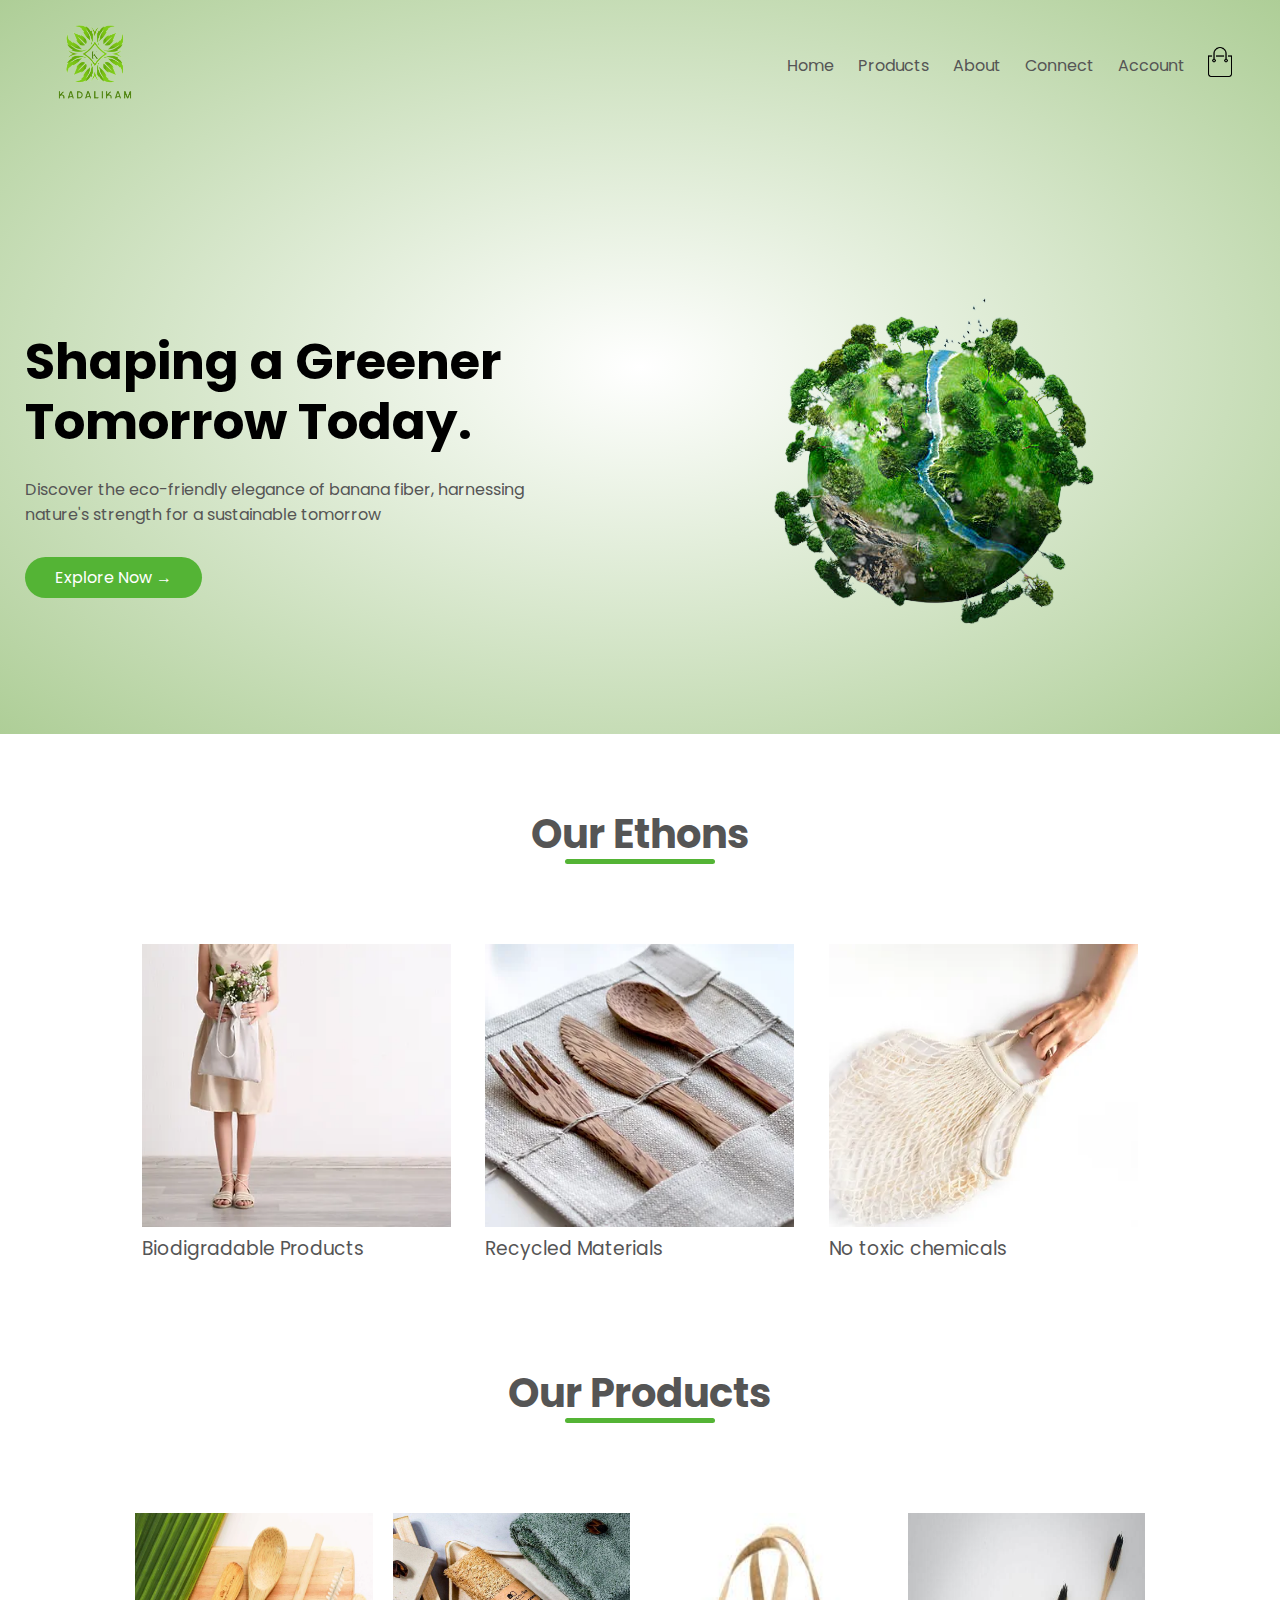
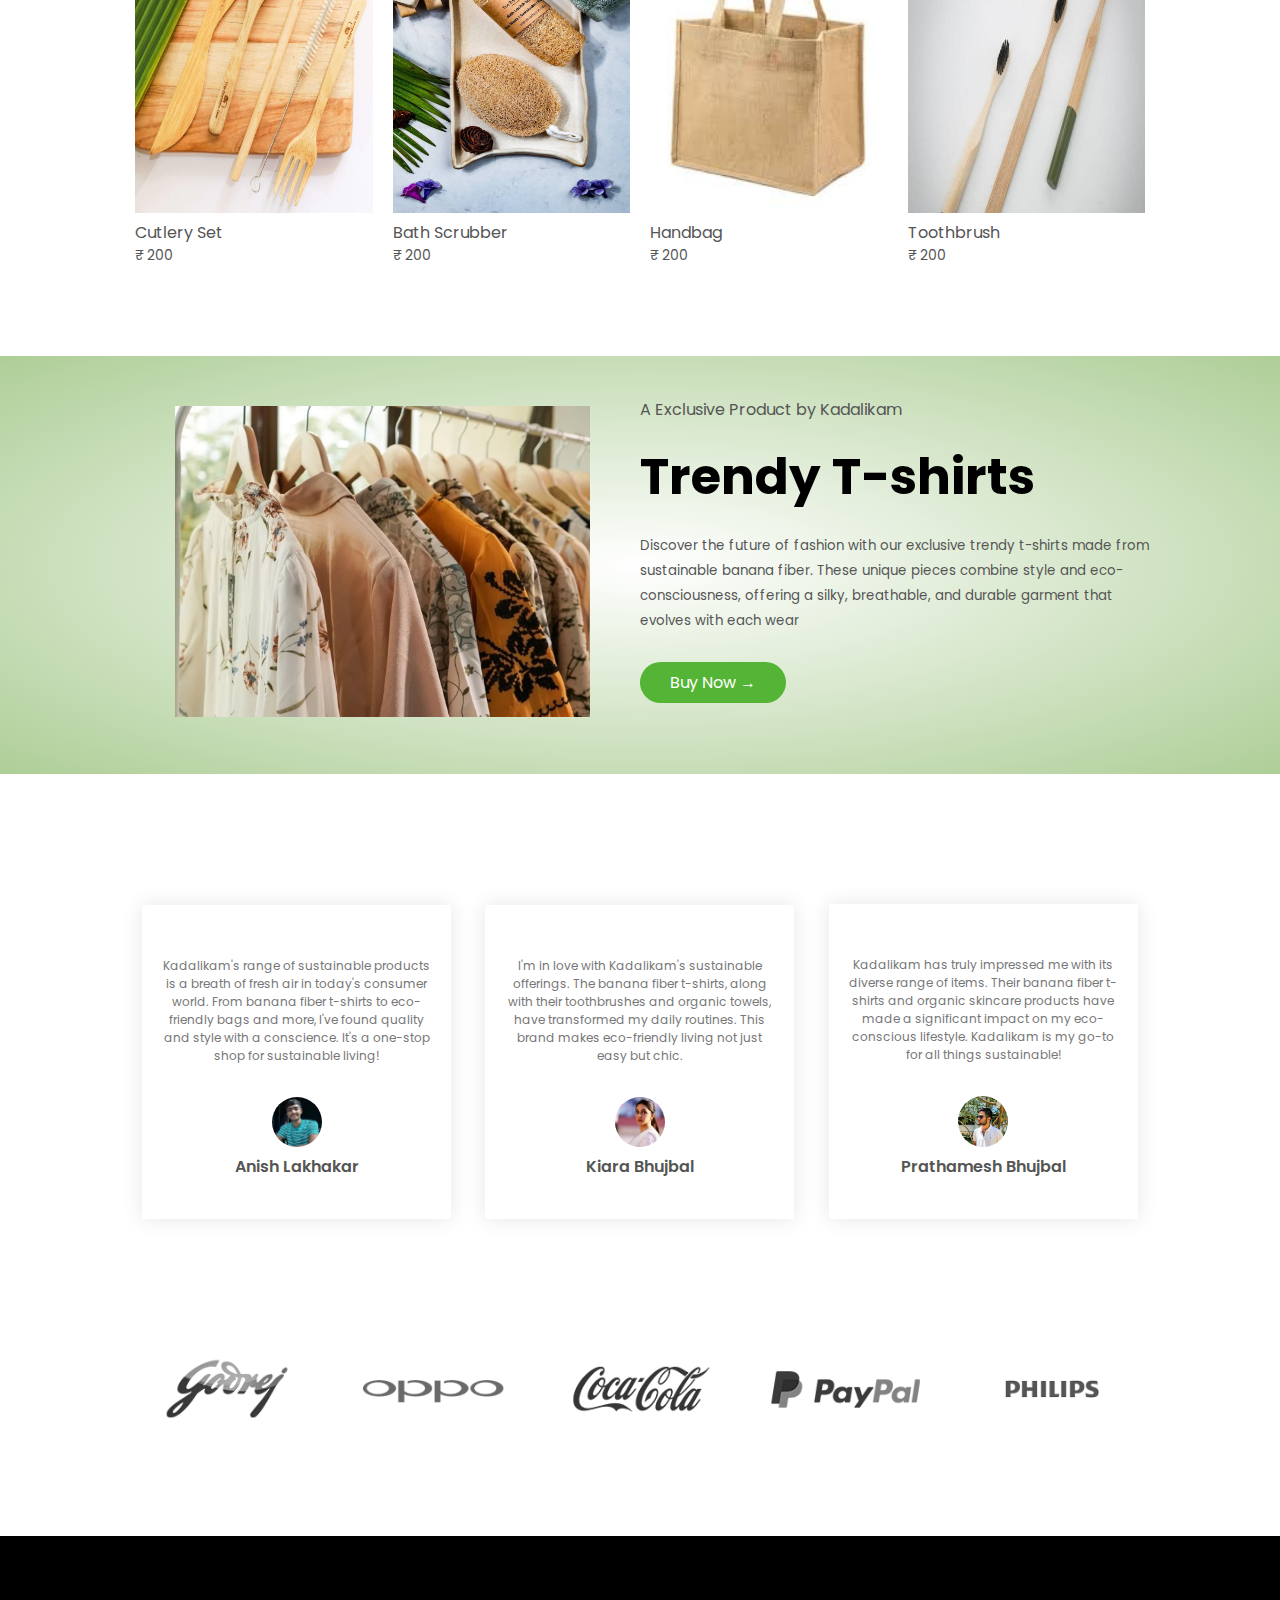
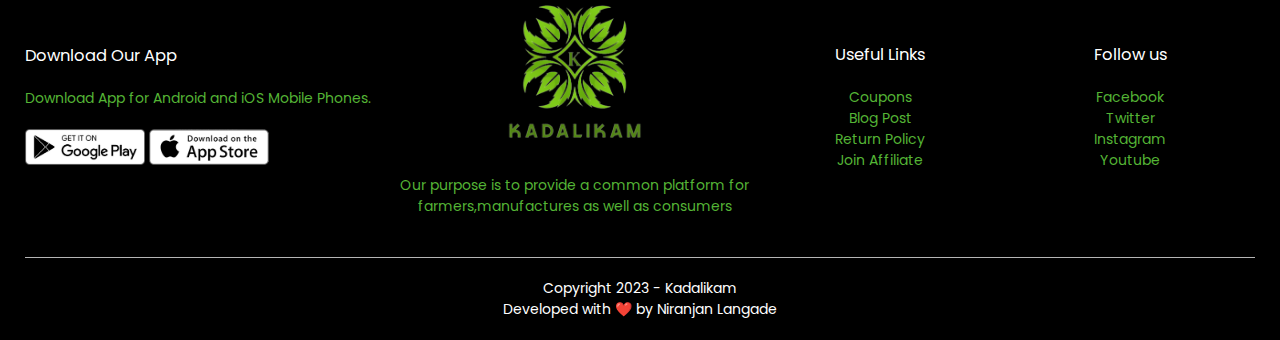
<file: index.html>
<!DOCTYPE html>
<html lang="en">
	<head>
		<meta charset="UTF-8" />
		<meta name="viewport" content="width=device-width, initial-scale=1.0" />
		<title>Kadalikam</title>
		<link rel="stylesheet" href="style.css" />
		<link rel="preconnect" href="https://fonts.googleapis.com" />
		<link rel="preconnect" href="https://fonts.gstatic.com" crossorigin />
		<link
			href="https://fonts.googleapis.com/css2?family=Poppins:wght@300;400;600;700&display=swap"
			rel="stylesheet"
		/>
		<link
			rel="stylesheet"
			href="https://cdnjs.cloudflare.com/ajax/libs/font-awesome/6.4.2/css/all.min.css"
			integrity="sha512-z3gLpd7yknf1YoNbCzqRKc4qyor8gaKU1qmn+CShxbuBusANI9QpRohGBreCFkKxLhei6S9CQXFEbbKuqLg0DA=="
			crossorigin="anonymous"
			referrerpolicy="no-referrer"
		/>
	</head>
	<body>
		<div class="header">
			<div class="container">
				<div class="navbar">
					<div class="logo">
						<a href="./index.html"
							><img src="images/logo.png" alt="logo" width="100px"
						/></a>
					</div>
					<nav>
						<ul id="MenuItems">
							<li><a href="./index.html">Home</a></li>
							<li><a href="./products.html">Products</a></li>
							<li><a href="">About</a></li>
							<li><a href="./connect.html">Connect</a></li>
							<li><a href="./account.html">Account</a></li>
						</ul>
					</nav>
					<a href="./cart.html"
						><img src="images/cart.png" alt="cart" width="30px" height="30px"
					/></a>
					<img
						src="images/menu.png"
						alt="menu"
						class="menu-icon"
						onclick="menutoggle()"
					/>
				</div>
				<div class="row">
					<div class="col-2">
						<h1>Shaping a Greener Tomorrow Today.</h1>
						<p>
							Discover the eco-friendly elegance of banana fiber, harnessing<br />
							nature's strength for a sustainable tomorrow
						</p>
						<a href="" class="btn">Explore Now &#8594;</a>
					</div>
					<div class="col-2">
						<img src="images/Hero_img.png" alt="" />
					</div>
				</div>
			</div>
		</div>

		<!-- Featured categories -->

		<div class="categories">
			<div class="small-container">
				<h2 class="title">Our Ethons</h2>
				<div class="row">
					<div class="col-3">
						<img src="images/ethon-1.png" alt="ethon-1" />
						<h3>Biodigradable Products</h3>
					</div>
					<div class="col-3">
						<img src="images/ethon-2.png" alt="ethon-2" />
						<h3>Recycled Materials</h3>
					</div>
					<div class="col-3">
						<img src="images/ethon-3.png" alt="ethon-3" />
						<h3>No toxic chemicals</h3>
					</div>
				</div>
			</div>
		</div>

		<!-- Featured Products -->
		<div class="featured">
			<div class="small-container">
				<h2 class="title">Our Products</h2>
				<div class="row">
					<div class="col-4">
						<a href="./product_details.html"
							><img src="images/product-1.png" alt="product-1"
						/></a>
						<h4>Cutlery Set</h4>
						<p>&#8377; 200</p>
						<div class="rating">
							<i class="fa-solid fa-star"></i>
							<i class="fa-solid fa-star"></i>
							<i class="fa-solid fa-star"></i>
							<i class="fa-solid fa-star"></i>
							<i class="fa-solid fa-star"></i>
						</div>
					</div>
					<div class="col-4">
						<img src="images/product-2.png" alt="product-2" />
						<h4>Bath Scrubber</h4>
						<p>&#8377; 200</p>
						<div class="rating">
							<i class="fa-solid fa-star"></i>
							<i class="fa-solid fa-star"></i>
							<i class="fa-solid fa-star"></i>
							<i class="fa-solid fa-star"></i>
							<i class="fa-regular fa-star"></i>
						</div>
					</div>
					<div class="col-4">
						<img src="images/product-3.png" alt="product-3" />
						<h4>Handbag</h4>
						<p>&#8377; 200</p>
						<div class="rating">
							<i class="fa-solid fa-star"></i>
							<i class="fa-solid fa-star"></i>
							<i class="fa-solid fa-star"></i>
							<i class="fa-solid fa-star"></i>
							<i class="fa-regular fa-star-half-stroke"></i>
						</div>
					</div>
					<div class="col-4">
						<img src="images/product-4.png" alt="product-4" />
						<h4>Toothbrush</h4>
						<p>&#8377; 200</p>
						<div class="rating">
							<i class="fa-solid fa-star"></i>
							<i class="fa-solid fa-star"></i>
							<i class="fa-solid fa-star"></i>
							<i class="fa-regular fa-star"></i>
							<i class="fa-regular fa-star"></i>
						</div>
					</div>
				</div>
			</div>
		</div>

		<!-- Exclusive Product -->
		<div class="offer">
			<div class="small-container">
				<div class="row">
					<div class="col-2">
						<img src="images/exclusive.png" alt="offer-img" class="offer-img" />
					</div>
					<div class="col-2">
						<p>A Exclusive Product by Kadalikam</p>
						<h1>Trendy T-shirts</h1>
						<small>
							Discover the future of fashion with our exclusive trendy t-shirts
							made from sustainable banana fiber. These unique pieces combine
							style and eco-consciousness, offering a silky, breathable, and
							durable garment that evolves with each wear</small
						>
						<div>
							<a href="" class="btn">Buy Now &#8594;</a>
						</div>
					</div>
				</div>
			</div>
		</div>

		<!-- Testimonial -->
		<div class="testimonial">
			<div class="small-container">
				<div class="row">
					<div class="col-3">
						<i class="fa-solid fa-quote-left"></i>
						<p>
							Kadalikam's range of sustainable products is a breath of fresh air
							in today's consumer world. From banana fiber t-shirts to
							eco-friendly bags and more, I've found quality and style with a
							conscience. It's a one-stop shop for sustainable living!
						</p>
						<div class="rating">
							<i class="fa-solid fa-star"></i>
							<i class="fa-solid fa-star"></i>
							<i class="fa-solid fa-star"></i>
							<i class="fa-solid fa-star"></i>
							<i class="fa-solid fa-star"></i>
						</div>
						<img src="images/user-1.png" alt="user-image" />
						<h3>Anish Lakhakar</h3>
					</div>
					<div class="col-3">
						<i class="fa-solid fa-quote-left"></i>
						<p>
							I'm in love with Kadalikam's sustainable offerings. The banana
							fiber t-shirts, along with their toothbrushes and organic towels,
							have transformed my daily routines. This brand makes eco-friendly
							living not just easy but chic.
						</p>
						<div class="rating">
							<i class="fa-solid fa-star"></i>
							<i class="fa-solid fa-star"></i>
							<i class="fa-solid fa-star"></i>
							<i class="fa-solid fa-star"></i>
							<i class="fa-solid fa-star"></i>
						</div>
						<img src="images/user-2.png" alt="user-image" />
						<h3>Kiara Bhujbal</h3>
					</div>
					<div class="col-3">
						<i class="fa-solid fa-quote-left"></i>
						<p>
							Kadalikam has truly impressed me with its diverse range of items.
							Their banana fiber t-shirts and organic skincare products have
							made a significant impact on my eco-conscious lifestyle. Kadalikam
							is my go-to for all things sustainable!
						</p>
						<div class="rating">
							<i class="fa-solid fa-star"></i>
							<i class="fa-solid fa-star"></i>
							<i class="fa-solid fa-star"></i>
							<i class="fa-solid fa-star"></i>
							<i class="fa-solid fa-star"></i>
						</div>
						<img src="images/user-3.png" alt="user-image" />
						<h3>Prathamesh Bhujbal</h3>
					</div>
				</div>
			</div>
		</div>

		<!-- Brands -->
		<div class="brands">
			<div class="small-container">
				<div class="row">
					<div class="col-5">
						<img src="images/logo-godrej.png" alt="godrej" />
					</div>
					<div class="col-5">
						<img src="images/logo-oppo.png" alt="godrej" />
					</div>
					<div class="col-5">
						<img src="images/logo-coca-cola.png" alt="godrej" />
					</div>
					<div class="col-5">
						<img src="images/logo-paypal.png" alt="godrej" />
					</div>
					<div class="col-5">
						<img src="images/logo-philips.png" alt="godrej" />
					</div>
				</div>
			</div>
		</div>

		<!-- Footer -->

		<div class="footer">
			<div class="container">
				<div class="row">
					<div class="footer-col-1">
						<h3>Download Our App</h3>
						<p class="ptag">Download App for Android and iOS Mobile Phones.</p>
						<div class="app-logo">
							<img src="images/play-store.png" alt="" />
							<img src="images/app-store.png" alt="" />
						</div>
					</div>
					<div class="footer-col-2">
						<img src="images/logo.png" alt="" />
						<p class="ptag">
							Our purpose is to provide a common platform for
							farmers,manufactures as well as consumers
						</p>
					</div>
					<div class="footer-col-3">
						<h3>Useful Links</h3>
						<ul>
							<li>Coupons</li>
							<li>Blog Post</li>
							<li>Return Policy</li>
							<li>Join Affiliate</li>
						</ul>
					</div>
					<div class="footer-col-3">
						<h3>Follow us</h3>
						<ul>
							<li>Facebook</li>
							<li>Twitter</li>
							<li>Instagram</li>
							<li>Youtube</li>
						</ul>
					</div>
				</div>
				<hr />
				<p class="copyright">
					Copyright 2023 - Kadalikam <br />Developed with ❤️ by Niranjan Langade
				</p>
			</div>
		</div>
	</body>
	<!-- JS for toggle menu -->
	<script>
		var MenuItems = document.getElementById("MenuItems");

		MenuItems.style.maxHeight = "0px";

		function menutoggle() {
			if (MenuItems.style.maxHeight == "0px") {
				MenuItems.style.maxHeight = "200px";
			} else {
				MenuItems.style.maxHeight = "0px";
			}
		}
	</script>
</html>
</file>
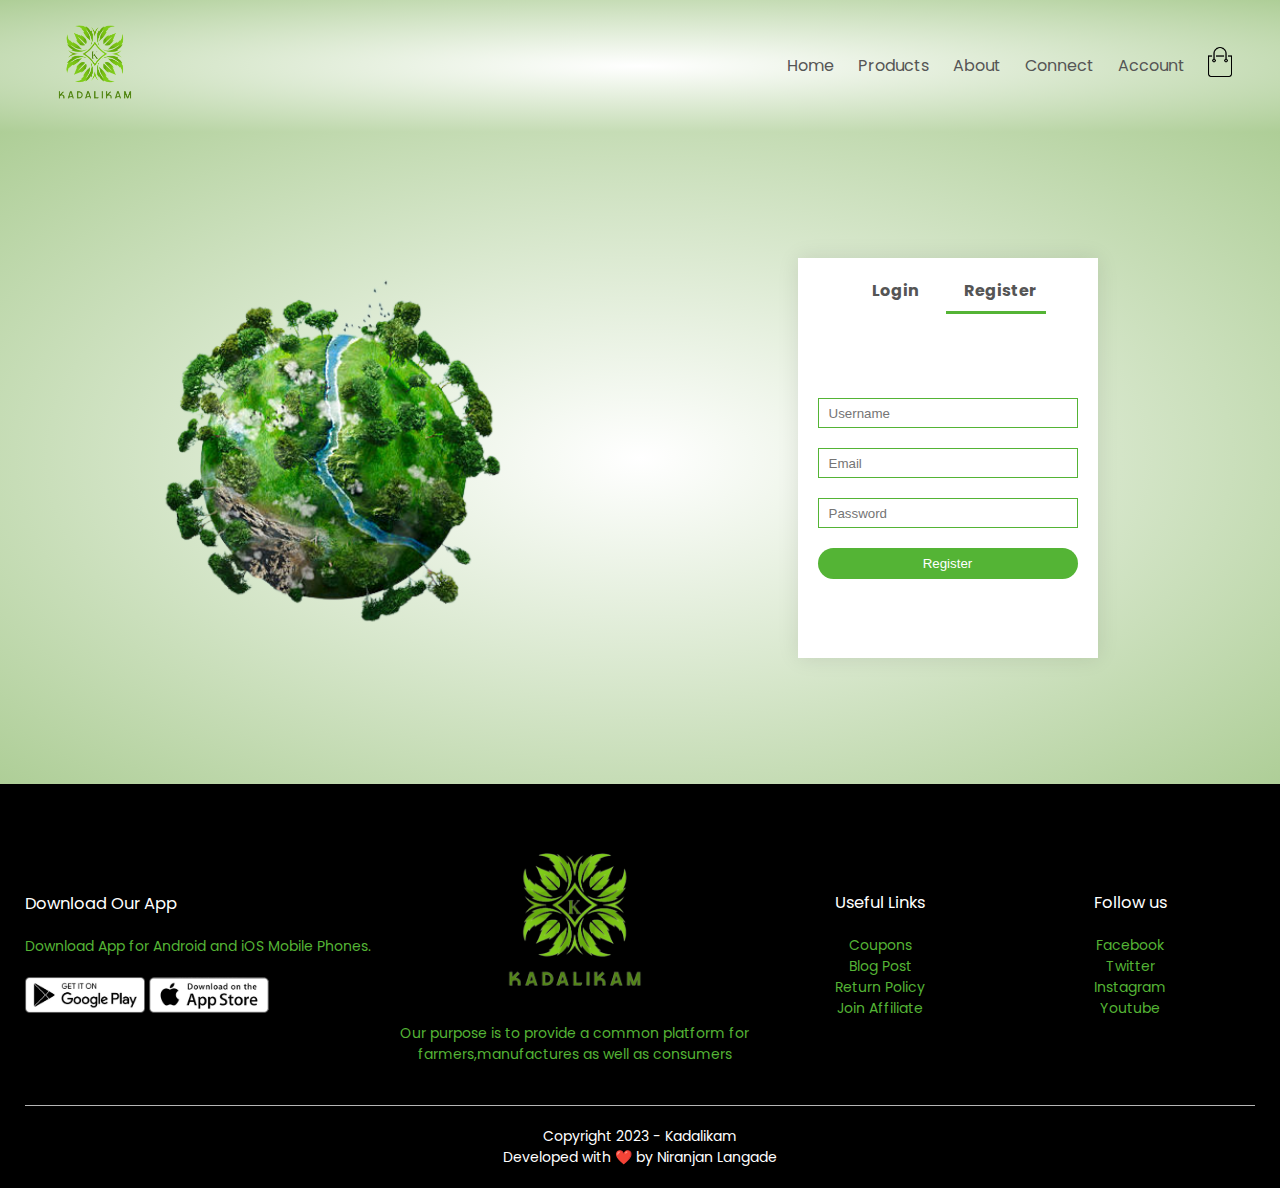
<file: account.html>
<!DOCTYPE html>
<html lang="en">
	<head>
		<meta charset="UTF-8" />
		<meta name="viewport" content="width=device-width, initial-scale=1.0" />
		<title>Kadalikam/account</title>
		<link rel="stylesheet" href="style.css" />
		<link rel="preconnect" href="https://fonts.googleapis.com" />
		<link rel="preconnect" href="https://fonts.gstatic.com" crossorigin />
		<link
			href="https://fonts.googleapis.com/css2?family=Poppins:wght@300;400;600;700&display=swap"
			rel="stylesheet"
		/>
		<link
			rel="stylesheet"
			href="https://cdnjs.cloudflare.com/ajax/libs/font-awesome/6.4.2/css/all.min.css"
			integrity="sha512-z3gLpd7yknf1YoNbCzqRKc4qyor8gaKU1qmn+CShxbuBusANI9QpRohGBreCFkKxLhei6S9CQXFEbbKuqLg0DA=="
			crossorigin="anonymous"
			referrerpolicy="no-referrer"
		/>
	</head>
	<body>
		<div class="header">
			<div class="container">
				<div class="navbar">
					<div class="logo">
						<a href="./index.html"
							><img src="images/logo.png" alt="logo" width="100px"
						/></a>
					</div>
					<nav>
						<ul id="MenuItems">
							<li><a href="./index.html">Home</a></li>
							<li><a href="./products.html">Products</a></li>
							<li><a href="">About</a></li>
							<li><a href="./connect.html">Connect</a></li>
							<li><a href="./account.html">Account</a></li>
						</ul>
					</nav>
					<a href="./cart.html"><img src="images/cart.png" alt="cart" width="30px" height="30px" />
					<img
						src="images/menu.png"
						alt="menu"
						class="menu-icon"
						onclick="menutoggle()"
					/></a>
				</div>
			</div>
		</div>

		<!-- Account-Page -->

		<div class="account-page">
			<div class="container">
				<div class="row">
					<div class="col-2">
						<img src="images/Hero_img.png" alt="" width="100%" />
					</div>
					<div class="col-2">
						<div class="form-container">
							<div class="form-btn">
								<span onclick="login()">Login</span>
								<span onclick="register()">Register</span>

								<hr id="Indicator" />
							</div>

							<form action="" id="LoginForm">
								<input type="text" name="" id="" placeholder="Username" />
								<input type="password" placeholder="Password" />
								<button type="submit" class="btn">Login</button>
								<a href="">Forgot password ?</a>
							</form>

							<form action="" id="RegForm">
								<input type="text" name="" id="" placeholder="Username" />
								<input type="email" name="" id="" placeholder="Email" />
								<input type="password" placeholder="Password" />
								<button type="submit" class="btn">Register</button>
							</form>
						</div>
					</div>
				</div>
			</div>
		</div>

		<!-- Footer -->

		<div class="footer">
			<div class="container">
				<div class="row">
					<div class="footer-col-1">
						<h3>Download Our App</h3>
						<p class="ptag">Download App for Android and iOS Mobile Phones.</p>
						<div class="app-logo">
							<img src="images/play-store.png" alt="" />
							<img src="images/app-store.png" alt="" />
						</div>
					</div>
					<div class="footer-col-2">
						<img src="images/logo.png" alt="" />
						<p class="ptag">
							Our purpose is to provide a common platform for
							farmers,manufactures as well as consumers
						</p>
					</div>
					<div class="footer-col-3">
						<h3>Useful Links</h3>
						<ul>
							<li>Coupons</li>
							<li>Blog Post</li>
							<li>Return Policy</li>
							<li>Join Affiliate</li>
						</ul>
					</div>
					<div class="footer-col-3">
						<h3>Follow us</h3>
						<ul>
							<li>Facebook</li>
							<li>Twitter</li>
							<li>Instagram</li>
							<li>Youtube</li>
						</ul>
					</div>
				</div>
				<hr />
				<p class="copyright">
					Copyright 2023 - Kadalikam <br />Developed with ❤️ by Niranjan Langade
				</p>
			</div>
		</div>
	</body>
	<!-- JS for toggle menu -->
	<script>
		var MenuItems = document.getElementById("MenuItems");

		MenuItems.style.maxHeight = "0px";

		function menutoggle() {
			if (MenuItems.style.maxHeight == "0px") {
				MenuItems.style.maxHeight = "200px";
			} else {
				MenuItems.style.maxHeight = "0px";
			}
		}
	</script>

	<!-- JS for toggle form -->

	<script>
		var LoginForm = document.getElementById("LoginForm");
		var RegForm = document.getElementById("RegForm");
		var Indicator = document.getElementById("Indicator");

		function register() {
			RegForm.style.transform = "translateX(0px)";
			LoginForm.style.transform = "translateX(0px)";
			Indicator.style.transform = "translateX(100px)";
		}
		function login() {
			RegForm.style.transform = "translateX(300px)";
			LoginForm.style.transform = "translateX(300px)";
			Indicator.style.transform = "translateX(0px)";
		}
	</script>
</html>
</file>
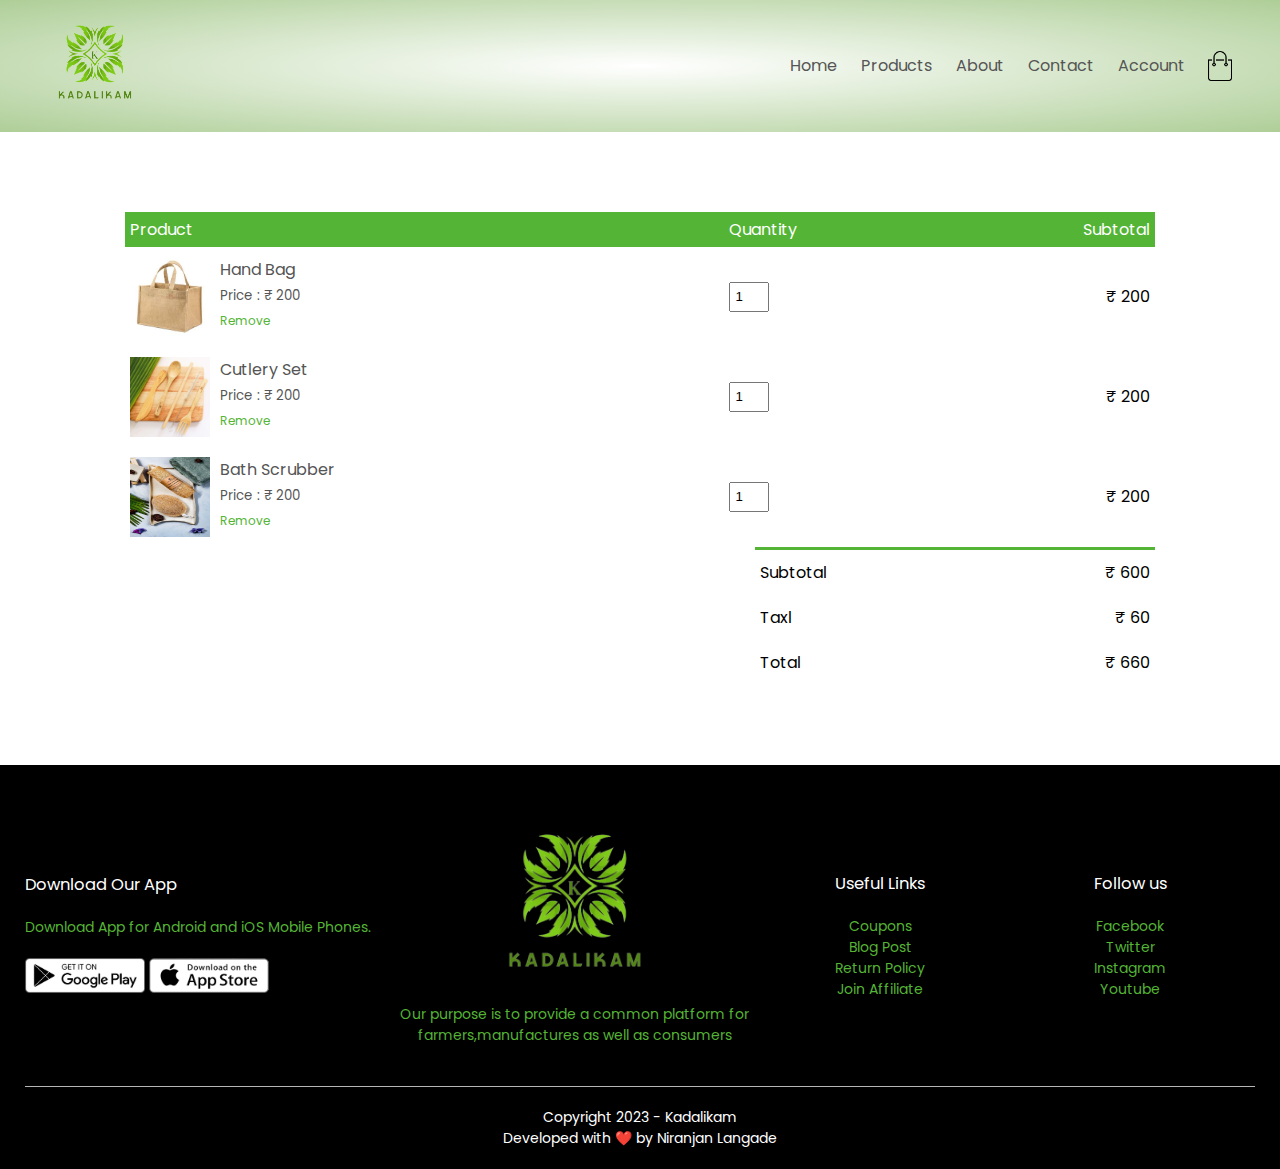
<file: cart.html>
<!DOCTYPE html>
<html lang="en">
	<head>
		<meta charset="UTF-8" />
		<meta name="viewport" content="width=device-width, initial-scale=1.0" />
		<title>Kadalikam/cart</title>
		<link rel="stylesheet" href="style.css" />
		<link rel="preconnect" href="https://fonts.googleapis.com" />
		<link rel="preconnect" href="https://fonts.gstatic.com" crossorigin />
		<link
			href="https://fonts.googleapis.com/css2?family=Poppins:wght@300;400;600;700&display=swap"
			rel="stylesheet"
		/>
		<link
			rel="stylesheet"
			href="https://cdnjs.cloudflare.com/ajax/libs/font-awesome/6.4.2/css/all.min.css"
			integrity="sha512-z3gLpd7yknf1YoNbCzqRKc4qyor8gaKU1qmn+CShxbuBusANI9QpRohGBreCFkKxLhei6S9CQXFEbbKuqLg0DA=="
			crossorigin="anonymous"
			referrerpolicy="no-referrer"
		/>
	</head>
	<body>
		<div class="header">
			<div class="container">
				<div class="navbar">
					<div class="logo">
						<a href="./index.html"
							><img src="images/logo.png" alt="logo" width="100px"
						/></a>
					</div>
					<nav>
						<ul id="MenuItems">
							<li><a href="./index.html">Home</a></li>
							<li><a href="./products.html">Products</a></li>
							<li><a href="">About</a></li>
							<li><a href="">Contact</a></li>
							<li><a href="./account.html">Account</a></li>
						</ul>
					</nav>
					<img src="images/cart.png" alt="cart" width="30px" height="30px" />
					<img
						src="images/menu.png"
						alt="menu"
						class="menu-icon"
						onclick="menutoggle()"
					/>
				</div>
			</div>
		</div>

		<!-- Cart item details -->

		<div class="small-container cart-page">
			<table>
				<tr>
					<th>Product</th>
					<th>Quantity</th>
					<th>Subtotal</th>
				</tr>
				<tr>
					<td>
						<div class="cart-info">
							<img src="images/buy-1.png" alt="" srcset="" />
							<div>
								<p>Hand Bag</p>
								<small>Price : &#8377; 200</small> <br />
								<a href="">Remove</a>
							</div>
						</div>
					</td>
					<td><input type="number" name="" id="" value="1" /></td>
					<td>&#8377; 200</td>
				</tr>
				<tr>
					<td>
						<div class="cart-info">
							<img src="images/buy-2.png" alt="" srcset="" />
							<div>
								<p>Cutlery Set</p>
								<small>Price : &#8377; 200</small> <br />
								<a href="">Remove</a>
							</div>
						</div>
					</td>
					<td><input type="number" name="" id="" value="1" /></td>
					<td>&#8377; 200</td>
				</tr>
				<tr>
					<td>
						<div class="cart-info">
							<img src="images/buy-3.png" alt="" srcset="" />
							<div>
								<p>Bath Scrubber</p>
								<small>Price : &#8377; 200</small> <br />
								<a href="">Remove</a>
							</div>
						</div>
					</td>
					<td><input type="number" name="" id="" value="1" /></td>
					<td>&#8377; 200</td>
				</tr>
			</table>

			<div class="total-price">
				<table>
					<tr>
						<td>Subtotal</td>
						<td>&#8377; 600</td>
					</tr>
					<tr>
						<td>Taxl</td>
						<td>&#8377; 60</td>
					</tr>
					<tr>
						<td>Total</td>
						<td>&#8377; 660</td>
					</tr>
				</table>
			</div>
		</div>

		<!-- Footer -->

		<div class="footer">
			<div class="container">
				<div class="row">
					<div class="footer-col-1">
						<h3>Download Our App</h3>
						<p class="ptag">Download App for Android and iOS Mobile Phones.</p>
						<div class="app-logo">
							<img src="images/play-store.png" alt="" />
							<img src="images/app-store.png" alt="" />
						</div>
					</div>
					<div class="footer-col-2">
						<img src="images/logo.png" alt="" />
						<p class="ptag">
							Our purpose is to provide a common platform for
							farmers,manufactures as well as consumers
						</p>
					</div>
					<div class="footer-col-3">
						<h3>Useful Links</h3>
						<ul>
							<li>Coupons</li>
							<li>Blog Post</li>
							<li>Return Policy</li>
							<li>Join Affiliate</li>
						</ul>
					</div>
					<div class="footer-col-3">
						<h3>Follow us</h3>
						<ul>
							<li>Facebook</li>
							<li>Twitter</li>
							<li>Instagram</li>
							<li>Youtube</li>
						</ul>
					</div>
				</div>
				<hr />
				<p class="copyright">
					Copyright 2023 - Kadalikam <br />Developed with ❤️ by Niranjan Langade
				</p>
			</div>
		</div>
	</body>
	<!-- JS for toggle menu -->
	<script>
		var MenuItems = document.getElementById("MenuItems");

		MenuItems.style.maxHeight = "0px";

		function menutoggle() {
			if (MenuItems.style.maxHeight == "0px") {
				MenuItems.style.maxHeight = "200px";
			} else {
				MenuItems.style.maxHeight = "0px";
			}
		}
	</script>
</html>
</file>
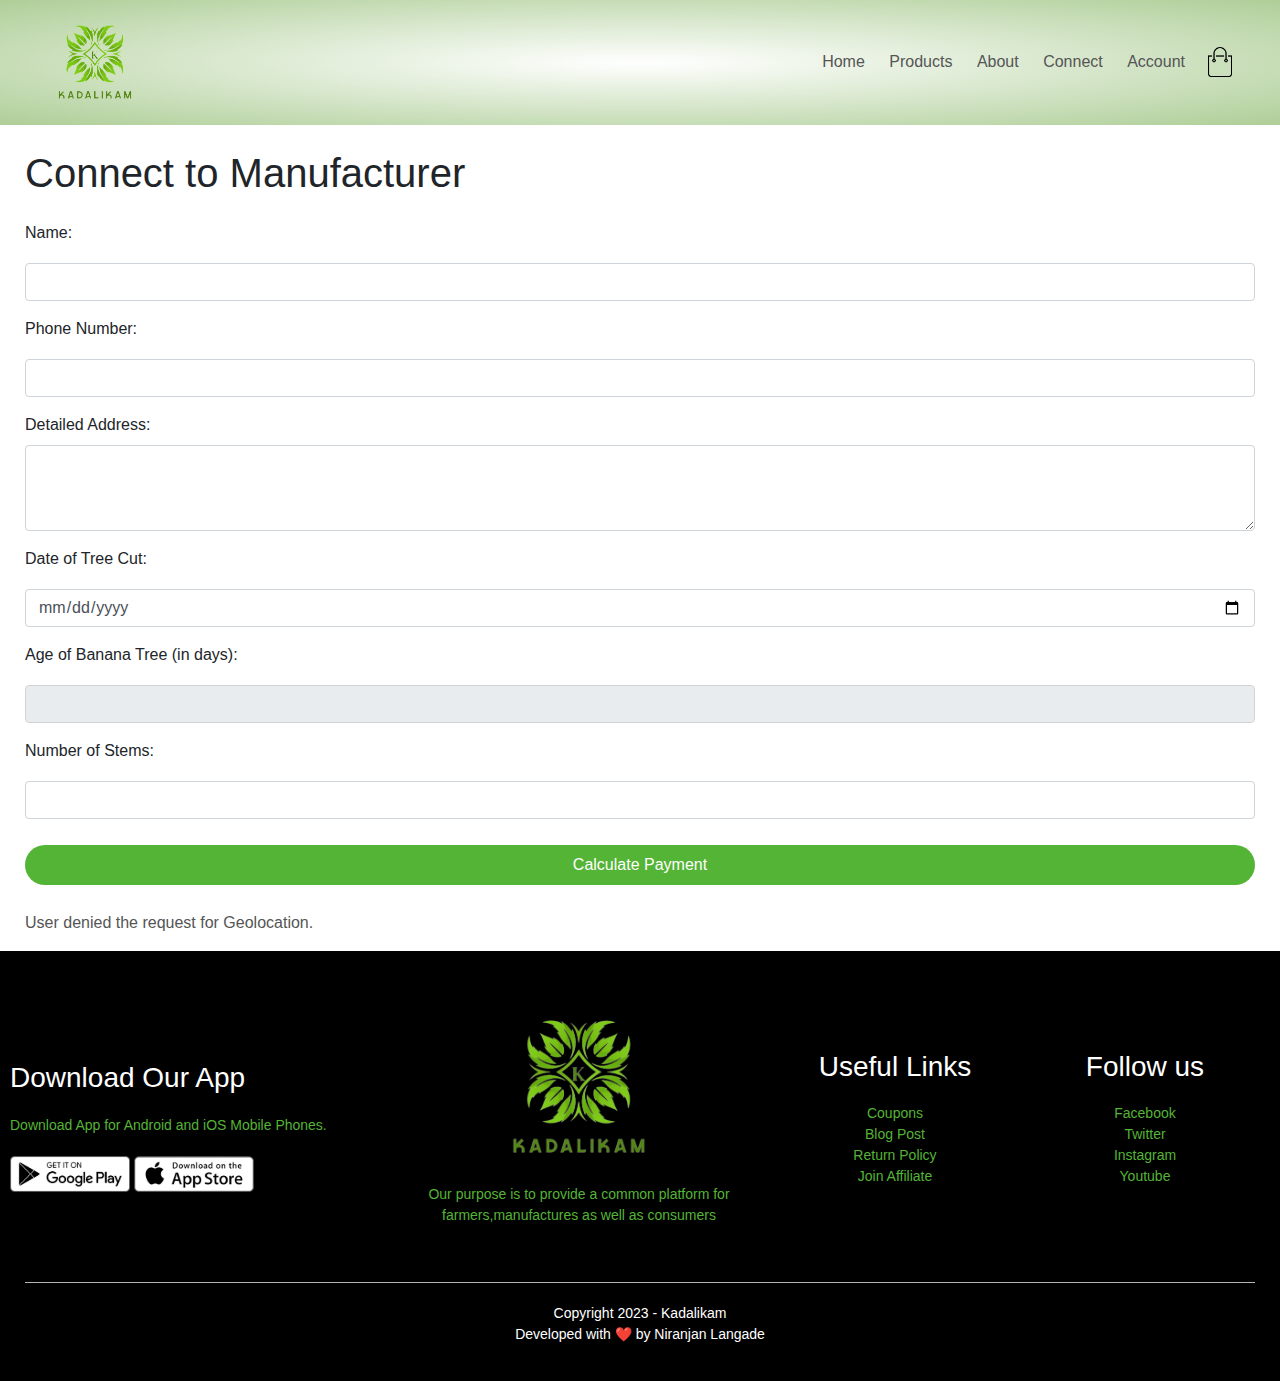
<file: connect.html>
<!DOCTYPE html>
<html lang="en">
<head>
    <meta charset="UTF-8">
    <meta name="viewport" content="width=device-width, initial-scale=1.0">
    <title>Banana Fiber</title>
    <link rel="stylesheet" href="https://stackpath.bootstrapcdn.com/bootstrap/4.5.2/css/bootstrap.min.css">
    <link rel="stylesheet" href="style.css">
</head>
  <body>
    <div class="header">
			<div class="container">
				<div class="navbar">
					<div class="logo">
						<a href="./index.html"
							><img src="images/logo.png" alt="logo" width="100px"
						/></a>
					</div>
					<nav>
						<ul id="MenuItems">
							<li><a href="./index.html">Home</a></li>
							<li><a href="./products.html">Products</a></li>
							<li><a href="">About</a></li>
							<li><a href="./connect.html">Connect</a></li>
							<li><a href="./account.html">Account</a></li>
						</ul>
					</nav>
					<a href="./cart.html"
						><img src="images/cart.png" alt="cart" width="30px" height="30px"
					/></a>
					<img
						src="images/menu.png"
						alt="menu"
						class="menu-icon"
						onclick="menutoggle()"
					/>
				</div>
			
			</div>
		</div>
    <div class="container">
      <h1 class="my-4">Connect to Manufacturer</h1>
      <form>
        <div class="form-group">
          <label for="name">Name:</label>
          <input type="text" class="form-control" id="name" required>
        </div>
        <div class="form-group">
          <label for="phone">Phone Number:</label>
          <input type="tel" class="form-control" id="phone" required>
        </div>
        <div class="form-group">
          <label for="address">Detailed Address:</label>
          <textarea class="form-control" id="address" rows="3" required></textarea>
        </div>
        <div class="form-group">
          <label for="cutDate">Date of Tree Cut:</label>
          <input type="date" class="form-control" id="cutDate" onchange="calculateAndAutofillAge()" required>
        </div>        
        <div class="form-group">
          <label for="age">Age of Banana Tree (in days):</label>
          <input type="number" class="form-control" id="age" min="0" readonly>
        </div>
        
        <div class="form-group">
          <label for="stems">Number of Stems:</label>
          <input type="number" class="form-control" id="stems" min="1">
        </div>
        <!-- <div class="form-group">
          <label for="cost">Fixed Cost per Stem (INR):</label>
          <input type="number" class="form-control" id="cost" min="0">
        </div> -->
        <button type="button" class="btn btn-primary" onclick="calculatePayment()">Calculate Payment</button>
      </form>
      <p id="location" class="mt-3">Fetching user location...</p>
      <p id="payment" class="mt-3"></p>
    </div>

    <div class="footer">
			<div class="container">
				<div class="row">
					<div class="footer-col-1">
						<h3>Download Our App</h3>
						<p class="ptag">Download App for Android and iOS Mobile Phones.</p>
						<div class="app-logo">
							<img src="images/play-store.png" alt="" />
							<img src="images/app-store.png" alt="" />
						</div>
					</div>
					<div class="footer-col-2">
						<img src="images/logo.png" alt="" />
						<p class="ptag">
							Our purpose is to provide a common platform for
							farmers,manufactures as well as consumers
						</p>
					</div>
					<div class="footer-col-3">
						<h3>Useful Links</h3>
						<ul>
							<li>Coupons</li>
							<li>Blog Post</li>
							<li>Return Policy</li>
							<li>Join Affiliate</li>
						</ul>
					</div>
					<div class="footer-col-3">
						<h3>Follow us</h3>
						<ul>
							<li>Facebook</li>
							<li>Twitter</li>
							<li>Instagram</li>
							<li>Youtube</li>
						</ul>
					</div>
				</div>
				<hr />
				<p class="copyright">
					Copyright 2023 - Kadalikam <br />Developed with ❤️ by Niranjan Langade
				</p>
			</div>
		</div>
	</body>
	<!-- JS for toggle menu -->
	<script>
		var MenuItems = document.getElementById("MenuItems");

		MenuItems.style.maxHeight = "0px";

		function menutoggle() {
			if (MenuItems.style.maxHeight == "0px") {
				MenuItems.style.maxHeight = "200px";
			} else {
				MenuItems.style.maxHeight = "0px";
			}
		}
	</script>

  <script src="https://code.jquery.com/jquery-3.5.1.slim.min.js"></script>
  <script src="https://cdn.jsdelivr.net/npm/@popperjs/core@2.9.1/dist/umd/popper.min.js"></script>
  <script src="https://stackpath.bootstrapcdn.com/bootstrap/4.5.2/js/bootstrap.min.js"></script>

  <script>
    function calculateDistance(lat1, lon1, lat2, lon2) {
        const earthRadiusKm = 6371;

        const dLat = ((lat2 - lat1) * Math.PI) / 180;
        const dLon = ((lon2 - lon1) * Math.PI) / 180;

        const a =
            Math.sin(dLat / 2) * Math.sin(dLat / 2) +
            Math.cos((lat1 * Math.PI) / 180) *
            Math.cos((lat2 * Math.PI) / 180) *
            Math.sin(dLon / 2) *
            Math.sin(dLon / 2);

        const c = 2 * Math.atan2(Math.sqrt(a), Math.sqrt(1 - a));
        const distance = earthRadiusKm * c;

        return distance;
    }

    function findNearestManufacturer(userLocation, manufacturerLocations) {
        let nearestManufacturer = null;
        let minDistance = Infinity;

        for (const location of manufacturerLocations) {
            const distance = calculateDistance(
            userLocation.latitude,
            userLocation.longitude,
            location.latitude,
            location.longitude
            );

            if (distance < minDistance) {
            minDistance = distance;
            nearestManufacturer = location;
            }
        }

        return nearestManufacturer;
    }

    function getUserLocation() {
      if (navigator.geolocation) {
        navigator.geolocation.getCurrentPosition(showPosition, showError);
      } else {
        document.getElementById("location").innerHTML =
          "Geolocation is not supported by this browser.";
      }
    }

    function showPosition(position) {
      const latitude = position.coords.latitude;
      const longitude = position.coords.longitude;

      // Users location
      document.getElementById("location").innerHTML = `Your location: Latitude: ${latitude}, Longitude: ${longitude}`;
      document.getElementById("location").dataset.latitude = latitude;
      document.getElementById("location").dataset.longitude = longitude;

      // payment calculation
      calculatePayment();
    }

    function showError(error) {
      switch (error.code) {
        case error.PERMISSION_DENIED:
          document.getElementById("location").innerHTML =
            "User denied the request for Geolocation.";
          break;
        case error.POSITION_UNAVAILABLE:
          document.getElementById("location").innerHTML =
            "Location information is unavailable.";
          break;
        case error.TIMEOUT:
          document.getElementById("location").innerHTML =
            "The request to get user location timed out.";
          break;
        case error.UNKNOWN_ERROR:
          document.getElementById("location").innerHTML =
            "An unknown error occurred.";
          break;
      }
    }

    function calculateAgeOfTree(cutDate) {
      const today = new Date();
      const cut = new Date(cutDate);
      
      const ageInMilliseconds = today - cut;
      const ageInDays = ageInMilliseconds / (1000 * 60 * 60 * 24);
      
      return ageInDays;
    }

    function calculateAndAutofillAge() {
      const cutDate = document.getElementById("cutDate").value;
      const treeAge = calculateAgeOfTree(cutDate);
  
      // Autofill the "Age of Banana Tree" input
      document.getElementById("age").value = treeAge.toFixed(2);
    }

    function calculatePayment() {
      const cutDate = document.getElementById("cutDate").value;
      const age = calculateAgeOfTree(cutDate);
      //const age = document.getElementById("age").value;
      const stems = parseInt(document.getElementById("stems").value);
      const costPerStem = 5;

      //Validation
      if (!age || isNaN(stems) || isNaN(costPerStem)) {
        alert("Please fill all input fields correctly.");
        return;
      }

      //Sample database
      const manufacturerLocations = [
        {
          name: "Manufacturer A",
          latitude: 14.0522, 
          longitude: 75.2437, 
        },
        {
          name: "Manufacturer B",
          latitude: 37.7749, 
          longitude: -122.4194, 
        }, 
      ];

      
      const userLocation = {
        latitude: parseFloat(document.getElementById("location").dataset.latitude),
        longitude: parseFloat(document.getElementById("location").dataset.longitude),
      };
      
      // Nearest Manufacturer
      const nearestManufacturer = findNearestManufacturer(userLocation, manufacturerLocations);

      // Distance in kilometers
      const distance = calculateDistance(
        userLocation.latitude,
        userLocation.longitude,
        nearestManufacturer.latitude,
        nearestManufacturer.longitude
      );

      const transportationCostPerKm = 5;

      const totalTransportationCost = transportationCostPerKm * distance;

      const totalPayment = stems * costPerStem - totalTransportationCost;

      document.getElementById("payment").innerHTML = `The nearest manufacturer is ${nearestManufacturer.name}.<br>
      The distance between farmer and manufacturer is approximately ${distance.toFixed(2)} km.<br>
      The total transportation cost is INR ${totalTransportationCost.toFixed(2)}.<br>
      The manufacturer can pay the farmer INR ${totalPayment.toFixed(2)} for ${stems} stems.`;
    }
    getUserLocation();
  </script>
</body>
</html>
</file>
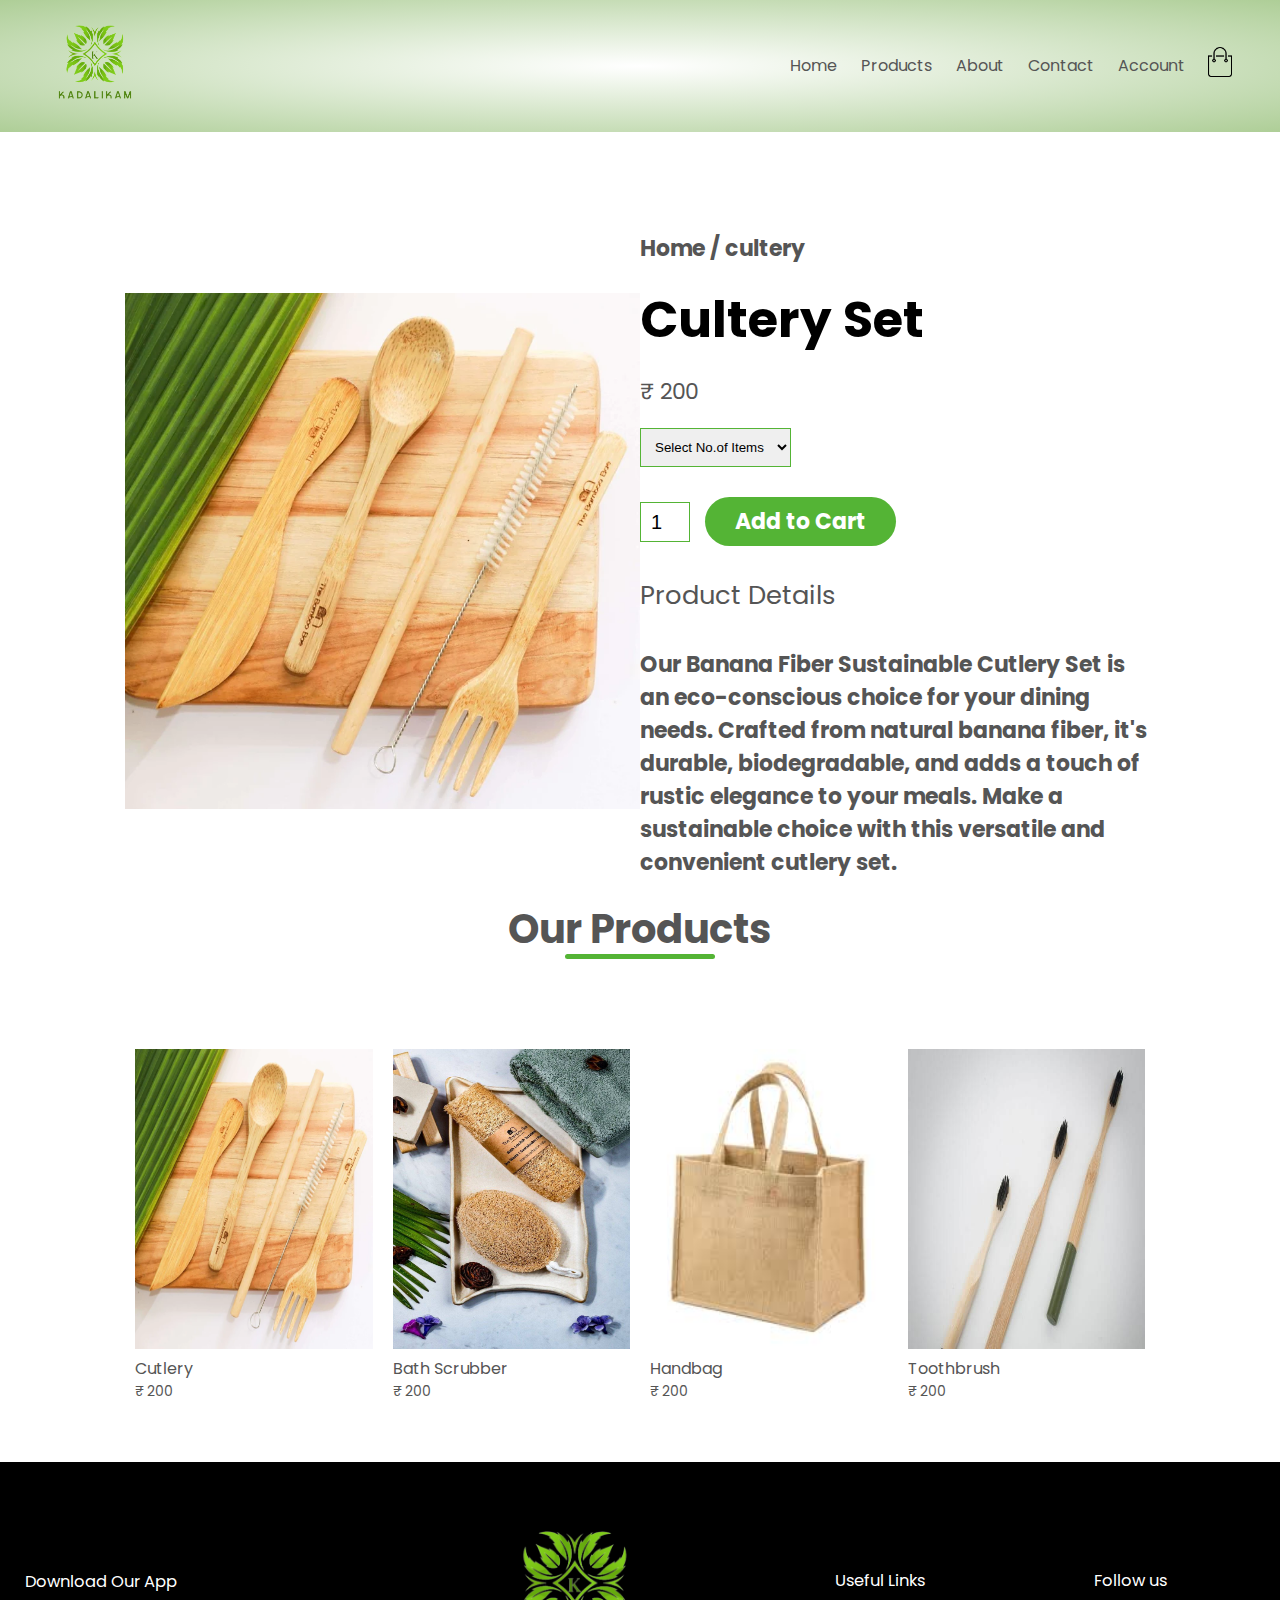
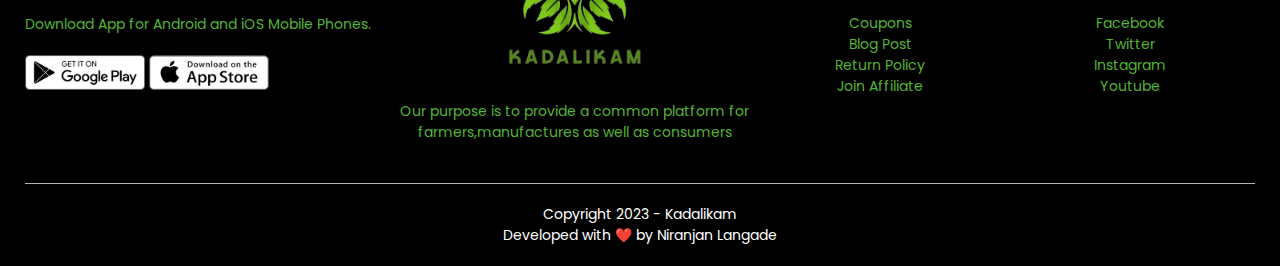
<file: product_details.html>
<!DOCTYPE html>
<html lang="en">
	<head>
		<meta charset="UTF-8" />
		<meta name="viewport" content="width=device-width, initial-scale=1.0" />
		<title>Product-details</title>
		<link rel="stylesheet" href="style.css" />
		<link rel="preconnect" href="https://fonts.googleapis.com" />
		<link rel="preconnect" href="https://fonts.gstatic.com" crossorigin />
		<link
			href="https://fonts.googleapis.com/css2?family=Poppins:wght@300;400;600;700&display=swap"
			rel="stylesheet"
		/>
		<link
			rel="stylesheet"
			href="https://cdnjs.cloudflare.com/ajax/libs/font-awesome/6.4.2/css/all.min.css"
			integrity="sha512-z3gLpd7yknf1YoNbCzqRKc4qyor8gaKU1qmn+CShxbuBusANI9QpRohGBreCFkKxLhei6S9CQXFEbbKuqLg0DA=="
			crossorigin="anonymous"
			referrerpolicy="no-referrer"
		/>
	</head>
	<body>
		<div class="header">
			<div class="container">
				<div class="navbar">
					<div class="logo">
						<a href="./index.html"><img src="images/logo.png" alt="logo" width="100px" /></a>
					</div>
					<nav>
						<ul id="MenuItems">
							<li><a href="./index.html">Home</a></li>
							<li><a href="./products.html">Products</a></li>
							<li><a href="">About</a></li>
							<li><a href="">Contact</a></li>
							<li><a href="./account.html">Account</a></li>
						</ul>
					</nav>
					<a href="./cart.html"><img src="images/cart.png" alt="cart" width="30px" height="30px" /></a>
					<img
						src="images/menu.png"
						alt="menu"
						class="menu-icon"
						onclick="menutoggle()"
					/>
				</div>
			</div>
		</div>

        <!-- Single Product Details -->
        <div class="small-container single-product">
            <div class="row">
                <div class="col-2">
                    <img src="images/product-1.png" alt="" srcset="" width="100%">
                </div>
                <div class="col-2">
                    <p>Home / cultery</p>
                    <h1>Cultery Set</h1>
                    <h4>&#8377; 200</h4>
                    <select>
                        <option>Select No.of Items</option>
                        <option>4</option>
                        <option>6</option>
                        <option>8</option>
                        <option>10</option>
                    </select>
                    <input type="number" value="1">
                    <a href="" class="btn">Add to Cart</a>
                    <h3>Product Details <i class="fa-solid fa-indent"></i></h3>
                    <br>
                    <p>Our Banana Fiber Sustainable Cutlery Set is an eco-conscious choice for your dining needs. Crafted from natural banana fiber, it's durable, biodegradable, and adds a touch of rustic elegance to your meals. Make a sustainable choice with this versatile and convenient cutlery set.</p>
                </div>
            </div>
        </div>

		<!-- Featured Products -->
		<div class="featured">
			<div class="small-container">
				<h2 class="title">Our Products</h2>
				<div class="row">
					<div class="col-4">
						<img src="images/product-1.png" alt="product-1" />
						<h4>Cutlery</h4>
						<p>&#8377; 200</p>
						<div class="rating">
							<i class="fa-solid fa-star"></i>
							<i class="fa-solid fa-star"></i>
							<i class="fa-solid fa-star"></i>
							<i class="fa-solid fa-star"></i>
							<i class="fa-solid fa-star"></i>
						</div>
					</div>
					<div class="col-4">
						<img src="images/product-2.png" alt="product-2" />
						<h4>Bath Scrubber</h4>
						<p>&#8377; 200</p>
						<div class="rating">
							<i class="fa-solid fa-star"></i>
							<i class="fa-solid fa-star"></i>
							<i class="fa-solid fa-star"></i>
							<i class="fa-solid fa-star"></i>
							<i class="fa-regular fa-star"></i>
						</div>
					</div>
					<div class="col-4">
						<img src="images/product-3.png" alt="product-3" />
						<h4>Handbag</h4>
						<p>&#8377; 200</p>
						<div class="rating">
							<i class="fa-solid fa-star"></i>
							<i class="fa-solid fa-star"></i>
							<i class="fa-solid fa-star"></i>
							<i class="fa-solid fa-star"></i>
							<i class="fa-regular fa-star-half-stroke"></i>
						</div>
					</div>
					<div class="col-4">
						<img src="images/product-4.png" alt="product-4" />
						<h4>Toothbrush</h4>
						<p>&#8377; 200</p>
						<div class="rating">
							<i class="fa-solid fa-star"></i>
							<i class="fa-solid fa-star"></i>
							<i class="fa-solid fa-star"></i>
							<i class="fa-regular fa-star"></i>
							<i class="fa-regular fa-star"></i>
						</div>
					</div>
				</div>
			</div>

		<!-- Footer -->

		<div class="footer">
			<div class="container">
				<div class="row">
					<div class="footer-col-1">
						<h3>Download Our App</h3>
						<p class="ptag">Download App for Android and iOS Mobile Phones.</p>
						<div class="app-logo">
							<img src="images/play-store.png" alt="" />
							<img src="images/app-store.png" alt="" />
						</div>
					</div>
					<div class="footer-col-2">
						<img src="images/logo.png" alt="" />
						<p class="ptag">
							Our purpose is to provide a common platform for
							farmers,manufactures as well as consumers
						</p>
					</div>
					<div class="footer-col-3">
						<h3>Useful Links</h3>
						<ul>
							<li>Coupons</li>
							<li>Blog Post</li>
							<li>Return Policy</li>
							<li>Join Affiliate</li>
						</ul>
					</div>
					<div class="footer-col-3">
						<h3>Follow us</h3>
						<ul>
							<li>Facebook</li>
							<li>Twitter</li>
							<li>Instagram</li>
							<li>Youtube</li>
						</ul>
					</div>
				</div>
				<hr />
				<p class="copyright">
					Copyright 2023 - Kadalikam <br />Developed with ❤️ by Niranjan Langade
				</p>
			</div>
		</div>
	</body>
	<!-- JS for toggle menu -->
	<script>
		var MenuItems = document.getElementById("MenuItems");

		MenuItems.style.maxHeight = "0px";

		function menutoggle() {
			if (MenuItems.style.maxHeight == "0px") {
				MenuItems.style.maxHeight = "200px";
			} else {
				MenuItems.style.maxHeight = "0px";
			}
		}
	</script>
</html>
</file>
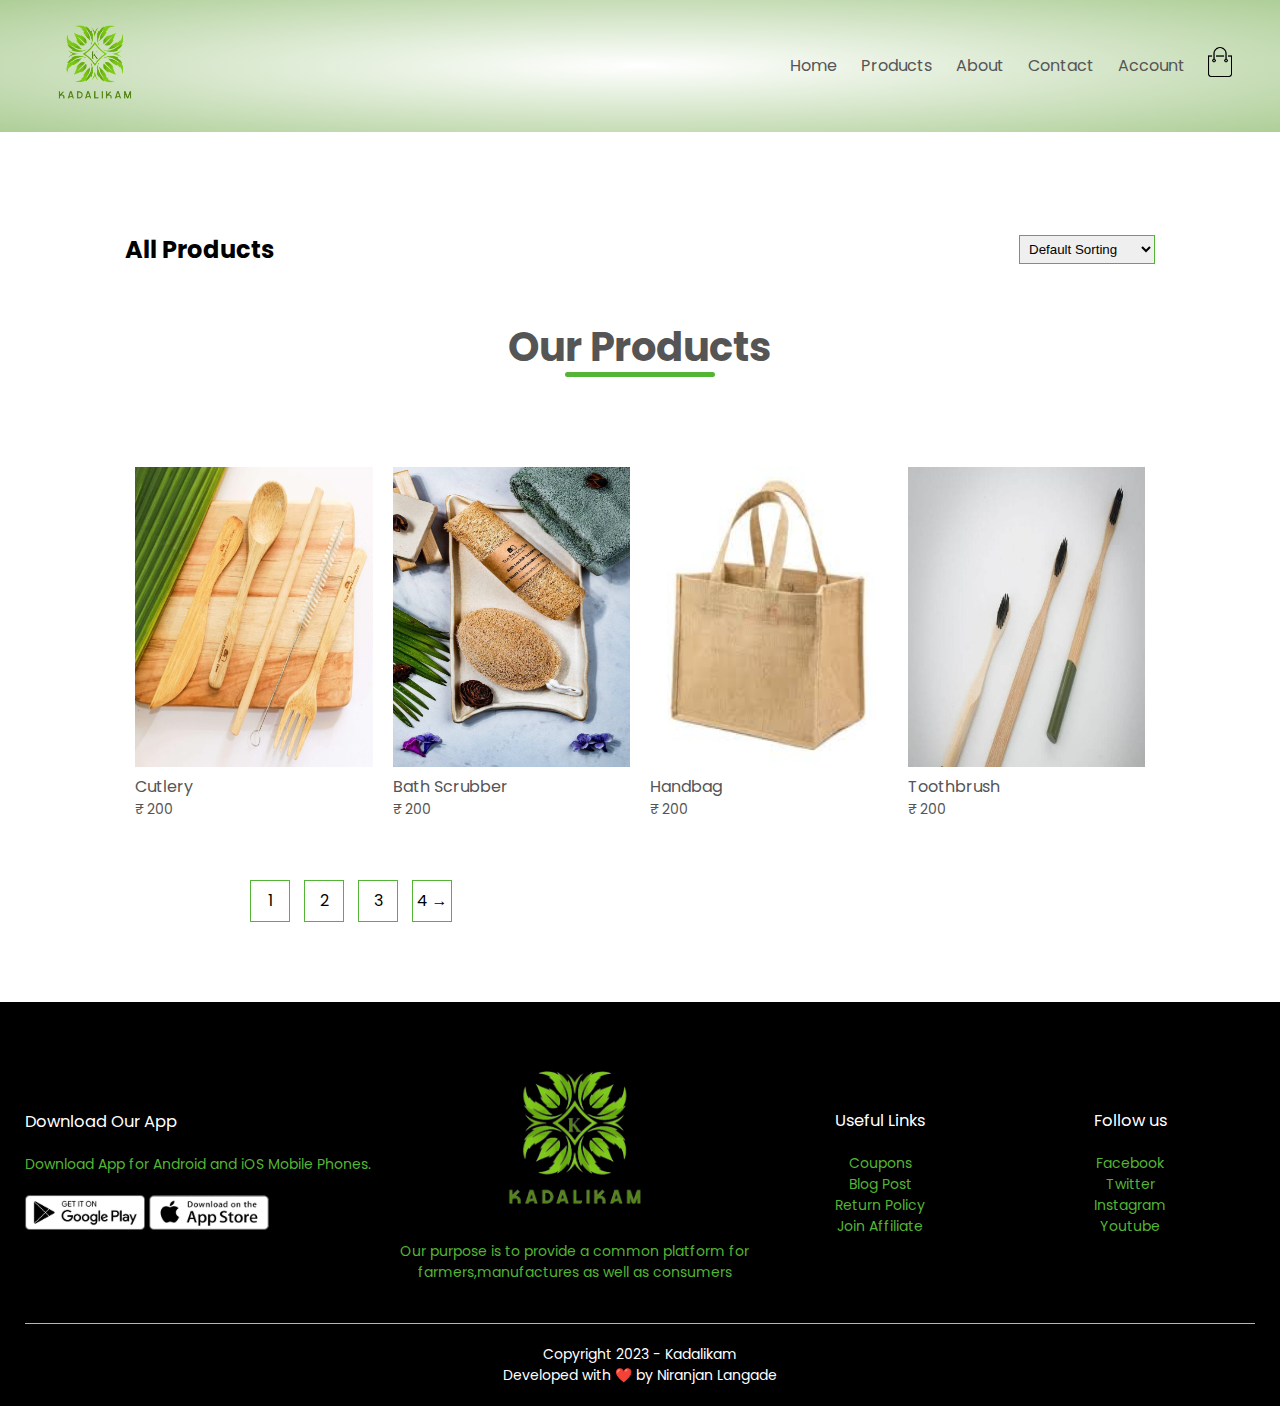
<file: products.html>
<!DOCTYPE html>
<html lang="en">
	<head>
		<meta charset="UTF-8" />
		<meta name="viewport" content="width=device-width, initial-scale=1.0" />
		<title>All Products-Kadalikam</title>
		<link rel="stylesheet" href="style.css" />
		<link rel="preconnect" href="https://fonts.googleapis.com" />
		<link rel="preconnect" href="https://fonts.gstatic.com" crossorigin />
		<link
			href="https://fonts.googleapis.com/css2?family=Poppins:wght@300;400;600;700&display=swap"
			rel="stylesheet"
		/>
		<link
			rel="stylesheet"
			href="https://cdnjs.cloudflare.com/ajax/libs/font-awesome/6.4.2/css/all.min.css"
			integrity="sha512-z3gLpd7yknf1YoNbCzqRKc4qyor8gaKU1qmn+CShxbuBusANI9QpRohGBreCFkKxLhei6S9CQXFEbbKuqLg0DA=="
			crossorigin="anonymous"
			referrerpolicy="no-referrer"
		/>
	</head>
	<body>
		<div class="header">
			<div class="container">
				<div class="navbar">
					<div class="logo">
						<a href="./index.html"
							><img src="images/logo.png" alt="logo" width="100px"
						/></a>
					</div>
					<nav>
						<ul id="MenuItems">
							<li><a href="./index.html">Home</a></li>
							<li><a href="./products.html">Products</a></li>
							<li><a href="">About</a></li>
							<li><a href="">Contact</a></li>
							<li><a href="./account.html">Account</a></li>
						</ul>
					</nav>
					<a href="./cart.html"
						><img src="images/cart.png" alt="cart" width="30px" height="30px"
					/></a>
					<img
						src="images/menu.png"
						alt="menu"
						class="menu-icon"
						onclick="menutoggle()"
					/>
				</div>
			</div>
		</div>

		<div class="small-container">
			<div class="row row-2">
				<h2>All Products</h2>
				<select name="select" id="select">
					<option value="">Default Sorting</option>
					<option value="">Sort by price</option>
					<option value="">Sort by popularity</option>
					<option value="">Sort by rating</option>
					<option value="">Sort by sells</option>
				</select>
			</div>
		</div>

		<!-- Featured Products -->
		<div class="featured">
			<div class="small-container">
				<h2 class="title">Our Products</h2>
				<div class="row">
					<div class="col-4">
						<img src="images/product-1.png" alt="product-1" />
						<h4>Cutlery</h4>
						<p>&#8377; 200</p>
						<div class="rating">
							<i class="fa-solid fa-star"></i>
							<i class="fa-solid fa-star"></i>
							<i class="fa-solid fa-star"></i>
							<i class="fa-solid fa-star"></i>
							<i class="fa-solid fa-star"></i>
						</div>
					</div>
					<div class="col-4">
						<img src="images/product-2.png" alt="product-2" />
						<h4>Bath Scrubber</h4>
						<p>&#8377; 200</p>
						<div class="rating">
							<i class="fa-solid fa-star"></i>
							<i class="fa-solid fa-star"></i>
							<i class="fa-solid fa-star"></i>
							<i class="fa-solid fa-star"></i>
							<i class="fa-regular fa-star"></i>
						</div>
					</div>
					<div class="col-4">
						<img src="images/product-3.png" alt="product-3" />
						<h4>Handbag</h4>
						<p>&#8377; 200</p>
						<div class="rating">
							<i class="fa-solid fa-star"></i>
							<i class="fa-solid fa-star"></i>
							<i class="fa-solid fa-star"></i>
							<i class="fa-solid fa-star"></i>
							<i class="fa-regular fa-star-half-stroke"></i>
						</div>
					</div>
					<div class="col-4">
						<img src="images/product-4.png" alt="product-4" />
						<h4>Toothbrush</h4>
						<p>&#8377; 200</p>
						<div class="rating">
							<i class="fa-solid fa-star"></i>
							<i class="fa-solid fa-star"></i>
							<i class="fa-solid fa-star"></i>
							<i class="fa-regular fa-star"></i>
							<i class="fa-regular fa-star"></i>
						</div>
					</div>
				</div>
			</div>
			<div class="page-btn">
				<span>1</span>
				<span>2</span>
				<span>3</span>
				<span>4 &#8594;</span>
			</div>
		</div>

		<!-- Footer -->

		<div class="footer">
			<div class="container">
				<div class="row">
					<div class="footer-col-1">
						<h3>Download Our App</h3>
						<p class="ptag">Download App for Android and iOS Mobile Phones.</p>
						<div class="app-logo">
							<img src="images/play-store.png" alt="" />
							<img src="images/app-store.png" alt="" />
						</div>
					</div>
					<div class="footer-col-2">
						<img src="images/logo.png" alt="" />
						<p class="ptag">
							Our purpose is to provide a common platform for
							farmers,manufactures as well as consumers
						</p>
					</div>
					<div class="footer-col-3">
						<h3>Useful Links</h3>
						<ul>
							<li>Coupons</li>
							<li>Blog Post</li>
							<li>Return Policy</li>
							<li>Join Affiliate</li>
						</ul>
					</div>
					<div class="footer-col-3">
						<h3>Follow us</h3>
						<ul>
							<li>Facebook</li>
							<li>Twitter</li>
							<li>Instagram</li>
							<li>Youtube</li>
						</ul>
					</div>
				</div>
				<hr />
				<p class="copyright">
					Copyright 2023 - Kadalikam <br />Developed with ❤️ by Niranjan Langade
				</p>
			</div>
		</div>
	</body>
	<!-- JS for toggle menu -->
	<script>
		var MenuItems = document.getElementById("MenuItems");

		MenuItems.style.maxHeight = "0px";

		function menutoggle() {
			if (MenuItems.style.maxHeight == "0px") {
				MenuItems.style.maxHeight = "200px";
			} else {
				MenuItems.style.maxHeight = "0px";
			}
		}
	</script>
</html>
</file>
<file: style.css>
* {
	margin: 0;
	padding: 0;
	box-sizing: border-box;
}

body {
	font-family: "Poppins", sans-serif;
}

.navbar {
	display: flex;
	align-items: center;
	padding: 20px;
}

nav {
	flex: 1;
	text-align: right;
}

nav ul {
	display: inline-block;
	list-style-type: none;
}

nav ul li {
	display: inline-block;
	margin-right: 20px;
}

a {
	text-decoration: none;
	color: #555;
}

p {
	color: #555;
}

.container {
	max-width: 1300px;
	margin: auto;
	padding-left: 25px;
	padding-right: 25px;
}

.row {
	display: flex;
	align-items: center;
	flex-wrap: wrap;
	justify-content: space-around;
}

.col-2 {
	flex-basis: 50%;
	min-width: 300px;
}

.col-2 img {
	max-width: 100%;
	padding: 50px 0;
}

.col-2 h1 {
	font-size: 50px;
	line-height: 60px;
	margin: 25px 0;
}

.btn {
	display: inline-block;
	background: #54b435;
	color: #fff;
	padding: 8px 30px;
	margin: 30px 0;
	border-radius: 30px;
	transition: background 0.5s;
}

.btn:hover {
	background: #258206;
}

.header {
	background: radial-gradient(#fff, #aece97);
}

.header .row {
	margin-top: 70px;
}

.categories {
	margin: 70px 0px;
}

.col-3 {
	flex-basis: 30%;
	min-width: 250px;
	margin-bottom: 30px;
}

.col-3 img {
	width: 100%;
}

.small-container {
	max-width: 1080px;
	margin: auto;
	padding-left: 25px;
	padding-right: 25px;
}

.col-4 {
	flex-basis: 25%;
	padding: 10px;
	min-width: 200px;
	margin-bottom: 50px;
	transition: transform 0.5s;
}

.col-4 img {
	width: 100%;
	height: 300px;
}

.title {
	font-size: 40px;
	text-align: center;
	margin: 0 auto 80px;
	position: relative;
	line-height: 60px;
	color: #555;
}

.title::after {
	content: "";
	background: #54b435;
	width: 150px;
	height: 5px;
	border-radius: 5px;
	position: absolute;
	bottom: 0;
	left: 50%;
	transform: translateX(-50%);
}

h4,
h3 {
	color: #555;
	font-weight: normal;
}

.col-4 p {
	font-size: 14px;
}

.rating .fa-solid {
	color: #54b435;
}

.rating .fa-regular {
	color: #54b435;
}

.rating .fa-star-half-stroke {
	color: #54b435;
}

.col-4:hover {
	transform: translateY(-5px);
}

/* offer */

.offer {
	background: radial-gradient(#fff, #aece97);
	margin-top: 80px;
	margin: 30px 0;
}

.col-2 .offer-img {
	padding: 50px;
}

small {
	color: #555;
}

.testimonial {
	padding-top: 100px;
}

.testimonial .col-3 {
	text-align: center;
	padding: 40px 20px;
	box-shadow: 0 0 20px 0px rgba(0, 0, 0, 0.1);
	cursor: pointer;
	transition: transform 0.5s;
}

.testimonial .col-3 img {
	width: 50px;
	margin-top: 20px;
	border-radius: 50%;
}

.testimonial .col-3:hover {
	transform: translateY(-10px);
}

.fa-quote-left {
	font-size: 34px;
	color: #54b435;
}

.col-3 p {
	font-size: 12px;
	margin: 12px 0;
	color: #777;
}

.testimonial .col-3 h3 {
	font-weight: 600;
	color: #555;
	font-size: 16px;
}

.brands {
	margin: 100px auto;
}

.col-5 {
	width: 160px;
}

.col-5 img {
	width: 100%;
	cursor: pointer;
	filter: grayscale(100%);
}

.col-5 img:hover {
	filter: grayscale(0);
}

.footer {
	background: #000;
	color: #54b435;
	font-size: 14px;
	padding: 60px 0 20px;
}

.footer .ptag {
	color: #54b435;
}

.footer h3 {
	color: #fff;
	margin-bottom: 20px;
}

.footer-col-1,
.footer-col-2,
.footer-col-3,
.footer-col-4 {
	min-width: 250px;
	margin-bottom: 20px;
}

.footer-col-1 {
	flex-basis: 30%;
}

.footer-col-2 {
	flex: 1;
	text-align: center;
}

.footer-col-2 img {
	width: 180px;
	margin-bottom: 20px;
}

.footer-col-3,
.footer-col-4 {
	flex-basis: 12%;
	text-align: center;
}

ul {
	list-style-type: none;
}

.app-logo {
	margin-top: 20px;
}

.app-logo img {
	width: 120px;
	cursor: pointer;
}

.footer hr {
	border: none;
	background: #b5b5b5;
	height: 1px;
	margin: 20px 0;
}

.copyright {
	text-align: center;
	color: #fff;
}

.menu-icon {
	width: 28px;
	margin-left: 20px;
	display: none;
}

.row-2 {
	justify-content: space-between;
	margin: 100px auto 50px;
}

select {
	border: 1px solid #54b435;
	padding: 5px;
}

select:focus {
	outline: none;
}

.page-btn {
	margin: 0 auto 80px;
	padding-left: 240px;
}

.page-btn span {
	display: inline-block;
	border: 1px solid #54b435;
	margin-left: 10px;
	width: 40px;
	height: 40;
	text-align: center;
	line-height: 40px;
	cursor: pointer;
}

.page-btn span:hover {
	background: #54b435;
	color: #fff;
}

.single-product {
	margin-top: 80px;
}

.single-product .col-2 img {
	padding: 0;
}

.single-product .col-2 {
	margin: 20px 0;
	font-size: 22px;
	font-weight: bold;
}

.single-product select {
	display: block;
	padding: 10px;
	margin-top: 20px;
}

.single-product input {
	width: 50px;
	height: 40px;
	padding-left: 10px;
	font-size: 20px;
	margin-right: 10px;
	border: 1px solid #54b435;
}

input:focus {
	outline: none;
}

.single-product .fa-indent {
	color: #54b435;
	margin-left: 10px;
}

.cart-page {
	margin: 80px auto;
}

table {
	width: 100%;
	border-collapse: collapse;
}

.cart-info {
	display: flex;
	flex-wrap: wrap;
}

th {
	text-align: left;
	padding: 5px;
	color: #fff;
	background: #54b435;
	font-weight: normal;
}

td {
	padding: 10px 5px;
}

td input {
	width: 40px;
	height: 30px;
	padding: 5px;
}

td a {
	color: #54b435;
	font-size: 12px;
}

td img {
	width: 80px;
	height: 80px;
	margin-right: 10px;
}

.total-price {
	display: flex;
	justify-content: flex-end;
}

.total-price table {
	border-top: 3px solid #54b435;
	width: 100%;
	max-width: 400px;
}

td:last-child {
	text-align: right;
}

th:last-child {
	text-align: right;
}

.account-page {
	padding: 50px 0;
	background: radial-gradient(#fff, #aece97);
}

.form-container {
	background: #fff;
	width: 300px;
	height: 400px;
	position: relative;
	text-align: center;
	padding: 20px 0;
	margin: auto;
	box-shadow: 0 0 20px 0px rgba(0, 0, 0, 0.1);
	overflow: hidden;
}

.form-container span {
	font-weight: bold;
	padding: 0 10px;
	color: #555;
	cursor: pointer;
	width: 100px;
	display: inline-block;
}

.form-btn {
	display: inline-block;
}

.form-container form {
	max-width: 300px;
	padding: 0 20px;
	position: absolute;
	top: 130px;
	transition: transform 1s;
}

form input {
	width: 100%;
	height: 30px;
	margin: 10px 0;
	padding: 0 10px;
	border: 1px solid #54b435;
}

form .btn {
	width: 100%;
	border: none;
	cursor: pointer;
	margin: 10px 0;
}

form .btn:focus {
	outline: none;
}

form a {
	font-size: 12px;
}

#LoginForm {
	left: -300px;
}

#RegForm {
	left: 0;
}

#Indicator {
	width: 100px;
	border: none;
	background: #54b435;
	height: 3px;
	margin-top: 8px;
	transform: translateX(100px);
	transition: transform 1s;
}
/* Media Query For Menu */

@media only screen and (max-width: 800px) {
	nav ul {
		position: absolute;
		top: 70px;
		left: 0;
		background: #333;
		width: 100%;
		overflow: hidden;
		transition: max-height 0.5s;
	}
	nav ul li {
		display: block;
		margin-right: 50px;
		margin-top: 10px;
		margin-bottom: 10px;
	}

	nav ul li a {
		color: #fff;
	}

	.menu-icon {
		display: block;
		cursor: pointer;
	}
}

/* Media Query For less than 600 screen size*/
@media only screen and (max-width: 600px) {
	.row {
		text-align: center;
	}

	.col-2,
	.col-3,
	.col-4 {
		flex-basis: 100%;
	}

	.cart-info p {
		display: none;
	}
}
</file>
